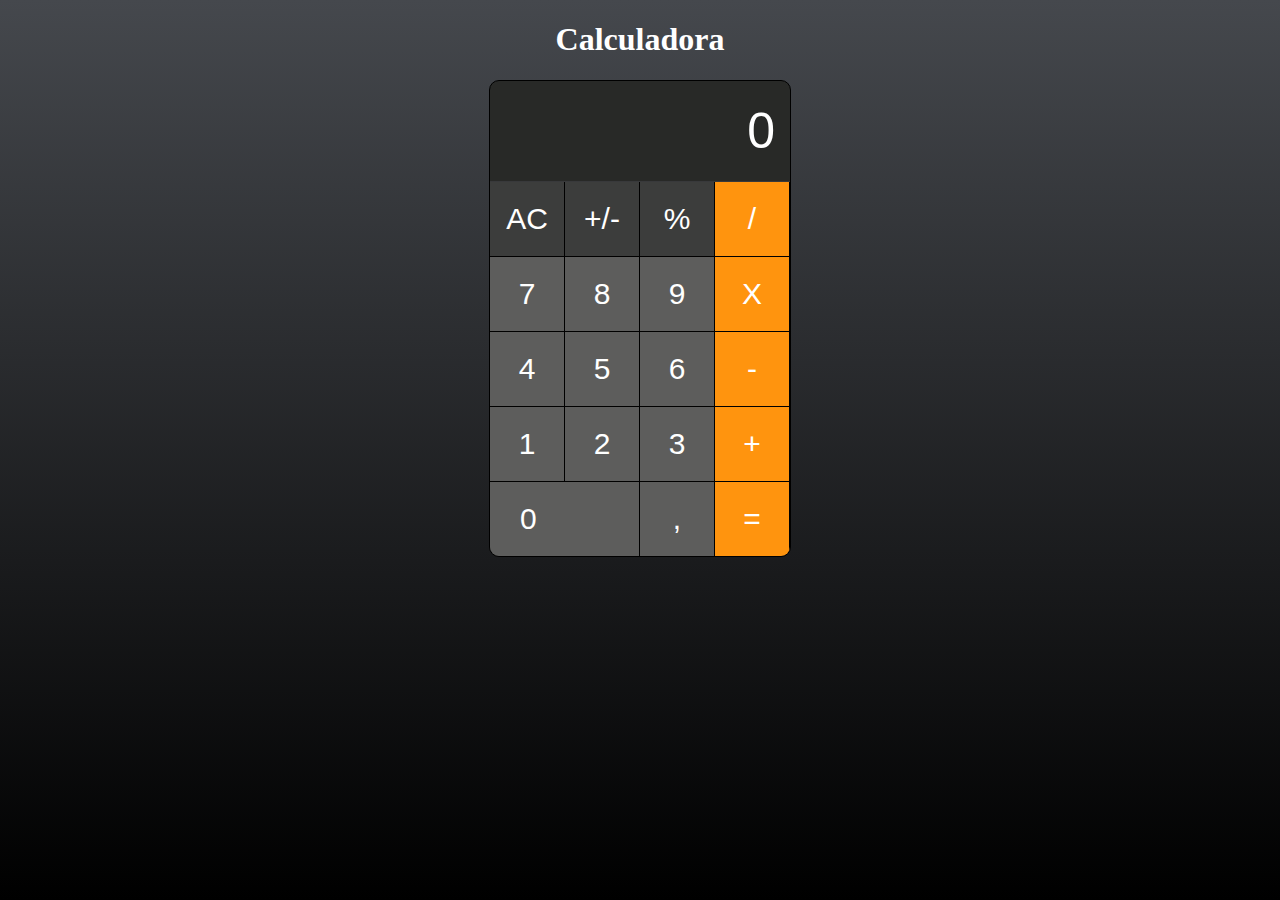
<file: JavasScriptES6JsConProyectosReales/calculadoraApple/index.html>
<!DOCTYPE html>
<html lang="es">
<head>
    <meta charset="UTF-8">
    <meta name="viewport" content="width=device-width, initial-scale=1.0">
    <title>Calculadora Apple - Yoni Edilzar</title>
    <link rel="stylesheet" href="style.css">
    <script src="scripts.js"></script>
    
</head>
<body>
        <h1>Calculadora</h1>
        <!-- caja de la calculadora -->
        <div class="calculator">
            <input class="calculator__screen" type="text" value="0" placeholder="" disabled>
            <div class="calculator__keypad">
                <button onclick="getContentClick(event)" class="btn btn-dark" >AC</button>
                <button onclick="getContentClick(event)" class="btn btn-dark" >+/-</button>
                <button onclick="getContentClick(event)" class="btn btn-dark" >%</button>
                <button onclick="getContentClick(event)" class="btn btn-orange" >/</button>  
                
                <button onclick="getContentClick(event)" class="btn" >7</button>
                <button onclick="getContentClick(event)" class="btn" >8</button>
                <button onclick="getContentClick(event)" class="btn" >9</button>
                <button onclick="getContentClick(event)" class="btn btn-orange" >X</button>

                <button onclick="getContentClick(event)" class="btn" >4</button>
                <button onclick="getContentClick(event)" class="btn" >5</button>
                <button onclick="getContentClick(event)" class="btn" >6</button>
                <button onclick="getContentClick(event)" class="btn btn-orange" >-</button>

                <button onclick="getContentClick(event)" class="btn" >1</button>
                <button onclick="getContentClick(event)" class="btn" >2</button>
                <button onclick="getContentClick(event)" class="btn" >3</button>
                <button onclick="getContentClick(event)" class="btn btn-orange" >+</button>
                
                <button onclick="getContentClick(event)" class="btn btn-double" >0</button>
                <button onclick="getContentClick(event)" class="btn" >,</button>
                <button onclick="getContentClick(event)" class="btn btn-orange" >=</button>
            </div>
        </div>
</body>
</html>
</file>
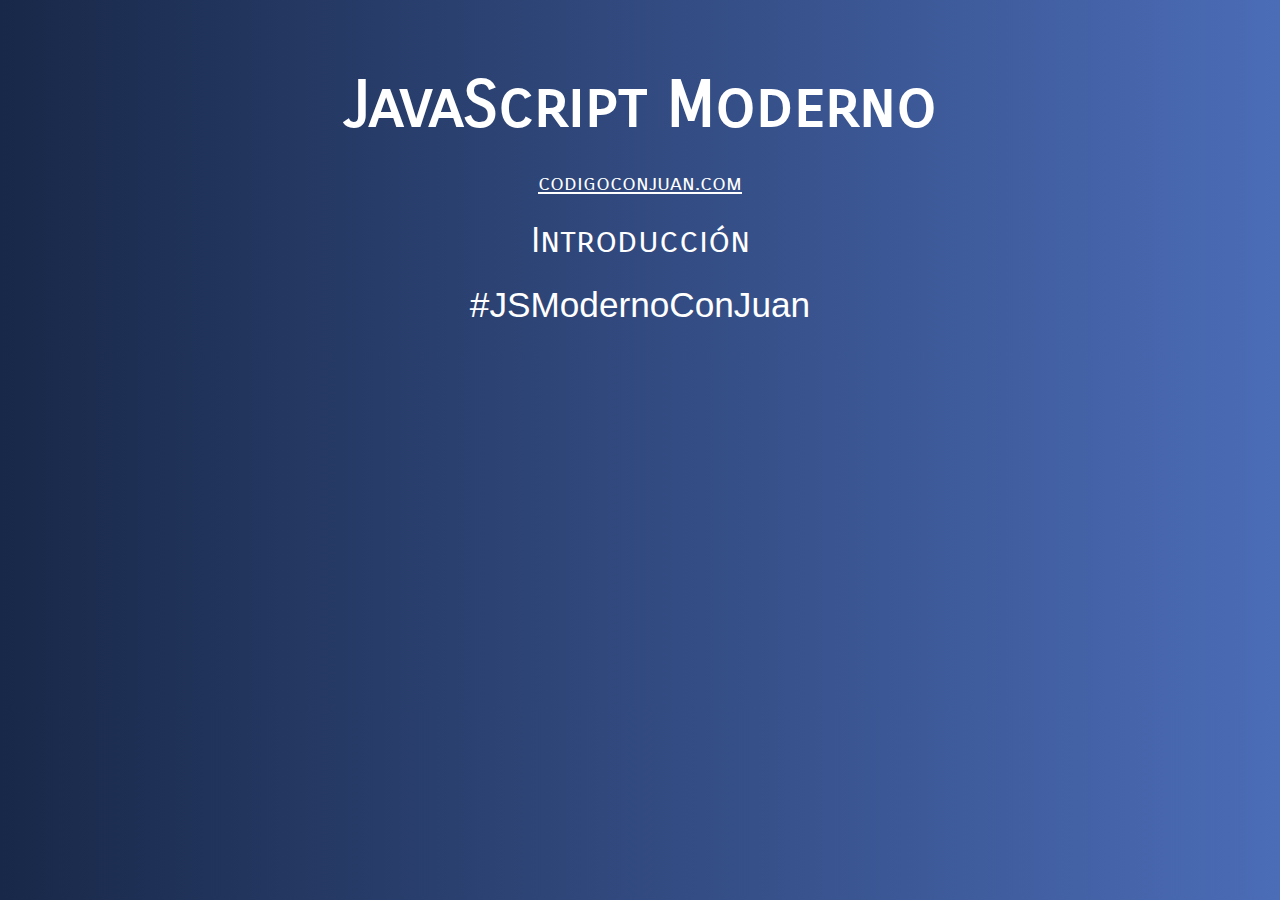
<file: JavaScriptModernoJuanDeLaTorre/Curso JS Moderno - Fin/01-Introduccion/index.html>
<!DOCTYPE html>
<html lang="en">
<head>
    <meta charset="UTF-8">
    <meta name="viewport" content="width=device-width, initial-scale=1.0">
    <title>Document</title>
    <link href="https://fonts.googleapis.com/css2?family=Carrois+Gothic+SC&display=swap" rel="stylesheet"> 
    <link rel="stylesheet" href="../assets/css/style.css">
</head>
<body>
    <div class="contenido">
        <h1>JavaScript Moderno</h1>
        <a href="http://www.codigoconjuan.com" target="_blank">codigoconjuan.com</a>
        <p>Introducción</p>
        <p class="hashtag">#JSModernoConJuan</p>
    </div>

    <!-- 02 - JavaScript en el HTML
        JavaScript puede ser agregado en cualquier lugar (mostrar head, body o antes del cierre del body)

        Muchas personas que vienen de lenguajes como Java o C preguntan que como se compila Javascript, todos los navegadores ya tienen un engine que comprende JavaScript, por lo tanto solo basta con colocar las etiquetas <script>
    0-->

    <!-- <script>
        alert("Hola Mundo")
    </script> -->




    <!-- 03 - JavaScript Externo 
        Usualmente tu código JavaScript se recomienda colocarlo en un archivo externo 
        veamosc como hacerlo
    -->
    <script src="js/app.js"></script>

</body>
</html>
</file>
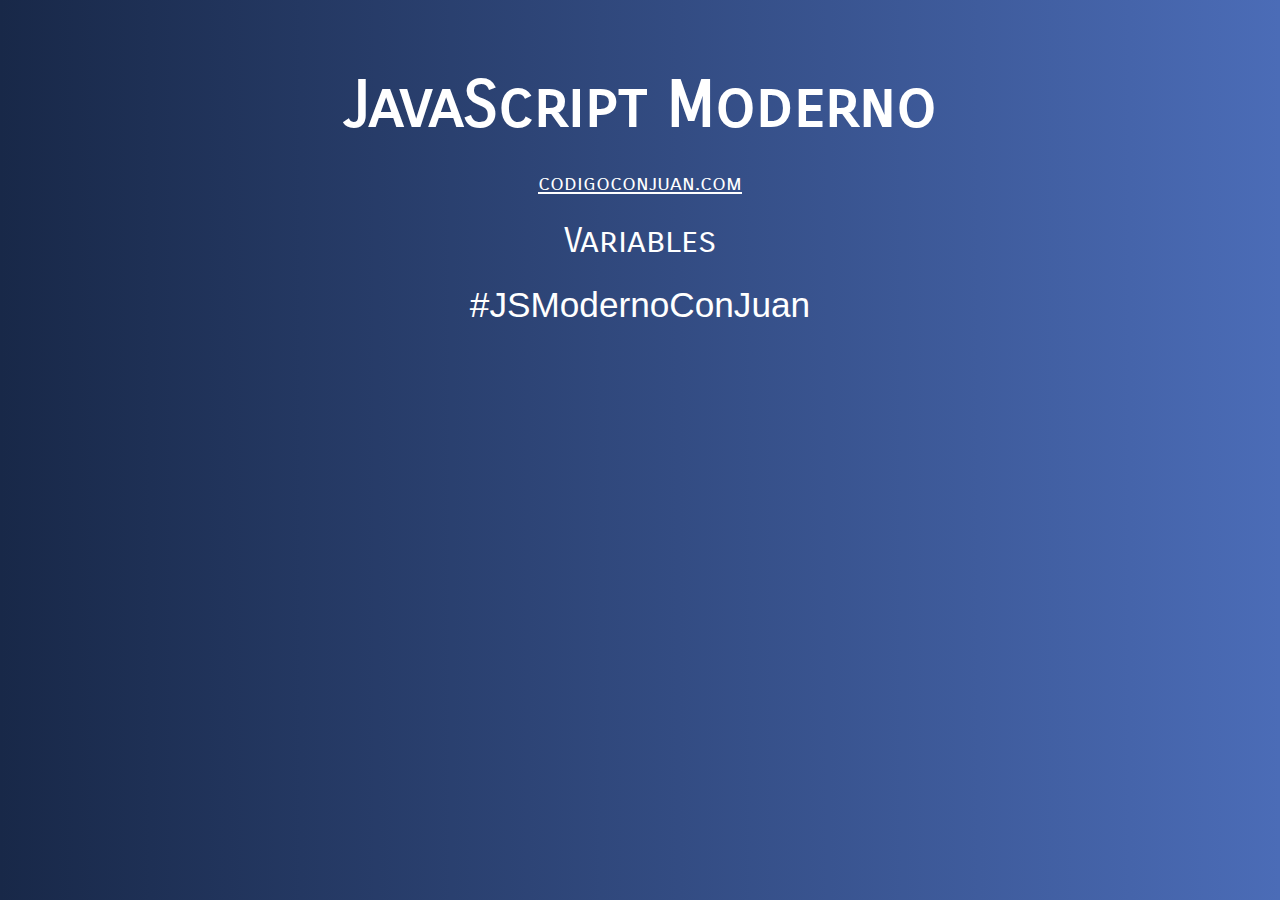
<file: JavaScriptModernoJuanDeLaTorre/Curso JS Moderno - Fin/02-Variables/index.html>
<!DOCTYPE html>
<html lang="en">
<head>
    <meta charset="UTF-8">
    <meta name="viewport" content="width=device-width, initial-scale=1.0">
    <title>Document</title>
    <link href="https://fonts.googleapis.com/css2?family=Carrois+Gothic+SC&display=swap" rel="stylesheet"> 
    <link rel="stylesheet" href="../assets/css/style.css">
</head>
<body>

    <div class="contenido">
        <h1>JavaScript Moderno</h1>
        <a href="http://www.codigoconjuan.com" target="_blank">codigoconjuan.com</a>
        <p>Variables</p>
        <p class="hashtag">#JSModernoConJuan</p>
    </div>

    <!-- <script src="js/01-app.js"></script> -->
    <!-- <script src="js/02-app.js"></script> -->
    <script src="js/03-app.js"></script>
    
</body>
</html>
</file>
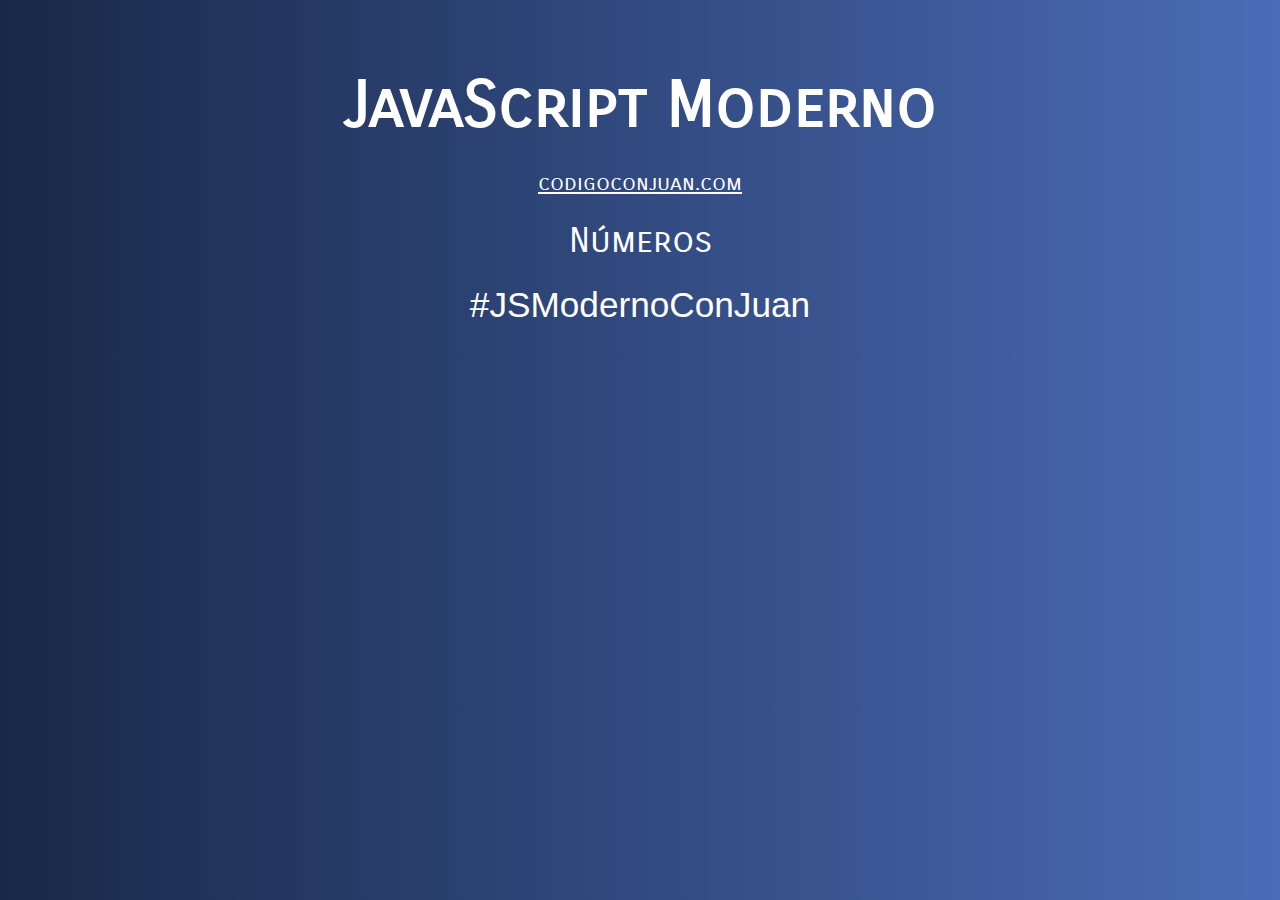
<file: JavaScriptModernoJuanDeLaTorre/Curso JS Moderno - Fin/04-Numeros/index.html>
<!DOCTYPE html>
<html lang="en">
<head>
    <meta charset="UTF-8">
    <meta name="viewport" content="width=device-width, initial-scale=1.0">
    <title>Document</title>
    <link href="https://fonts.googleapis.com/css2?family=Carrois+Gothic+SC&display=swap" rel="stylesheet"> 
    <link rel="stylesheet" href="../assets/css/style.css">
</head>
<body>

    <div class="contenido">
        <h1>JavaScript Moderno</h1>
        <a href="http://www.codigoconjuan.com" target="_blank">codigoconjuan.com</a>
        <p>Números</p>
        <p class="hashtag">#JSModernoConJuan</p>
    </div>

    <script src="js/01-app.js"></script> 
    <script src="js/02-app.js"></script>
    <script src="js/03-app.js"></script>
    <script src="js/04-app.js"></script>
    <script src="js/05-app.js"></script> 
    <script src="js/06-app.js"></script>
    
</body>
</html>
</file>
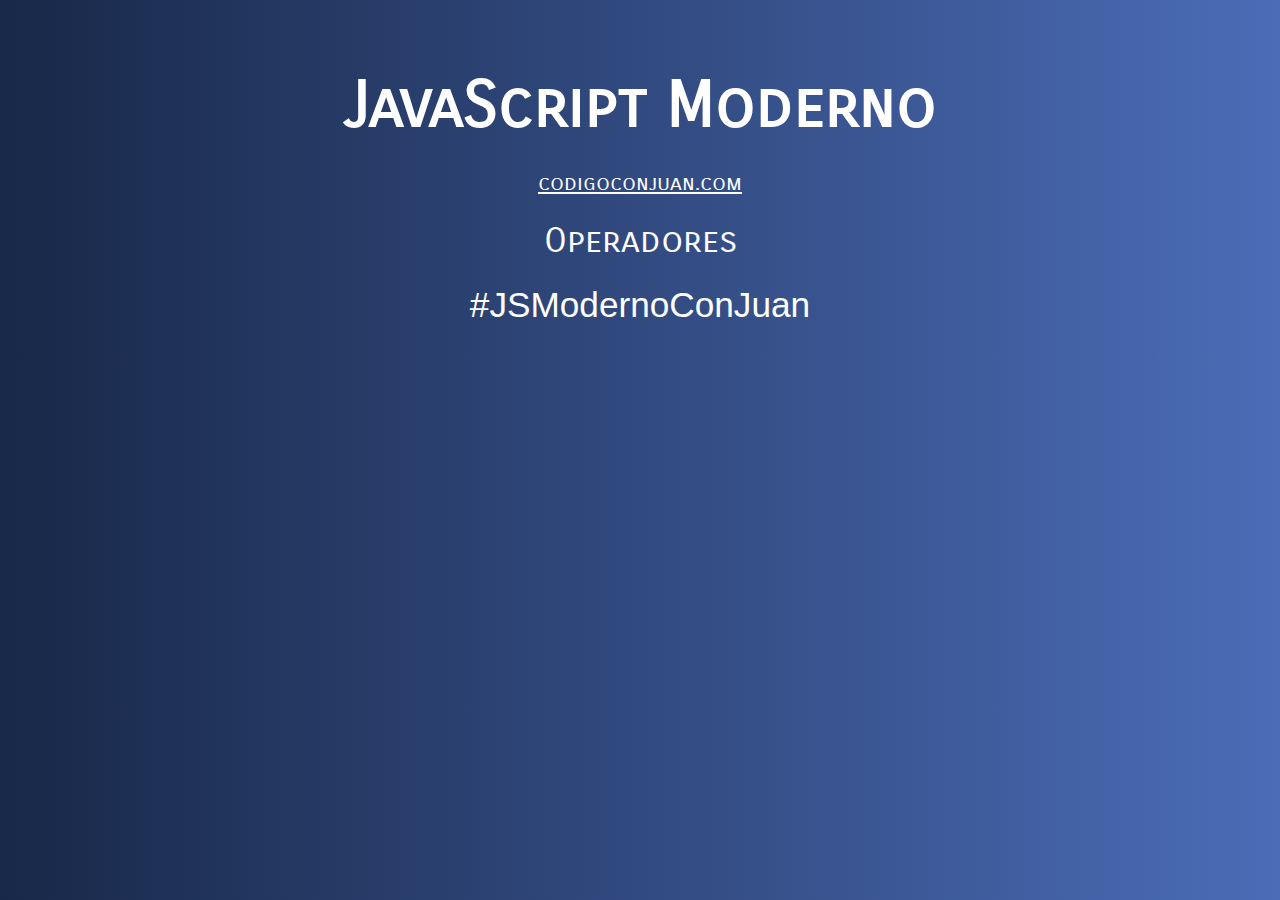
<file: JavaScriptModernoJuanDeLaTorre/Curso JS Moderno - Fin/05-Operadores/index.html>
<!DOCTYPE html>
<html lang="en">
<head>
    <meta charset="UTF-8">
    <meta name="viewport" content="width=device-width, initial-scale=1.0">
    <title>Document</title>
    <link href="https://fonts.googleapis.com/css2?family=Carrois+Gothic+SC&display=swap" rel="stylesheet"> 
    <link rel="stylesheet" href="../assets/css/style.css">
</head>
<body>

    <div class="contenido">
        <h1>JavaScript Moderno</h1>
        <a href="http://www.codigoconjuan.com" target="_blank">codigoconjuan.com</a>
        <p>Operadores</p>
        <p class="hashtag">#JSModernoConJuan</p>
    </div>

    <!-- <script src="js/01-app.js"></script>  -->
    <!-- <script src="js/02-app.js"></script> -->
    <script src="js/03-app.js"></script>
    
</body>
</html>
</file>
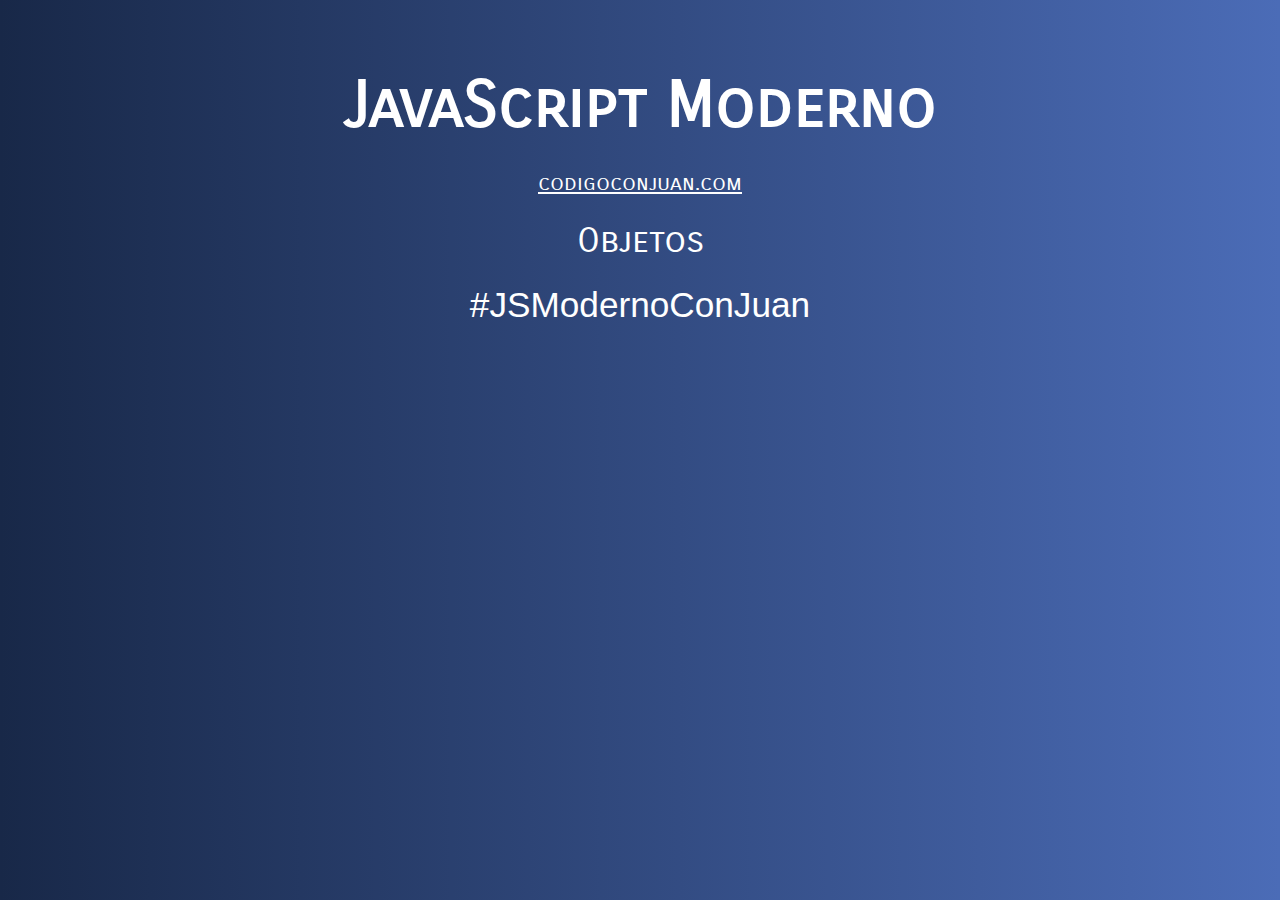
<file: JavaScriptModernoJuanDeLaTorre/Curso JS Moderno - Fin/07-Objetos/index.html>
<!DOCTYPE html>
<html lang="en">
<head>
    <meta charset="UTF-8">
    <meta name="viewport" content="width=device-width, initial-scale=1.0">
    <title>Document</title>
    <link href="https://fonts.googleapis.com/css2?family=Carrois+Gothic+SC&display=swap" rel="stylesheet"> 
    <link rel="stylesheet" href="../assets/css/style.css">
</head>
<body>

    <div class="contenido">
        <h1>JavaScript Moderno</h1>
        <a href="http://www.codigoconjuan.com" target="_blank">codigoconjuan.com</a>
        <p>Objetos</p>
        <p class="hashtag">#JSModernoConJuan</p>
    </div>

    <!-- <script src="js/01-app.js"></script>  -->
    <!-- <script src="js/02-app.js"></script> -->
    <!-- <script src="js/03-app.js"></script> -->
    <!-- <script src="js/04-app.js"></script> -->
    <!-- <script src="js/05-app.js"></script>  -->
    <!-- <script src="js/06-app.js"></script> -->
    <!-- <script src="js/07-app.js"></script> -->
    <!-- <script src="js/08-app.js"></script> -->
    <!-- <script src="js/09-app.js"></script> -->
    <!-- <script src="js/10-app.js"></script> -->
    <!-- <script src="js/11-app.js"></script> -->
    <!-- <script src="js/12-app.js"></script> -->
    <script src="js/13-app.js"></script>
    
</body>
</html>
</file>
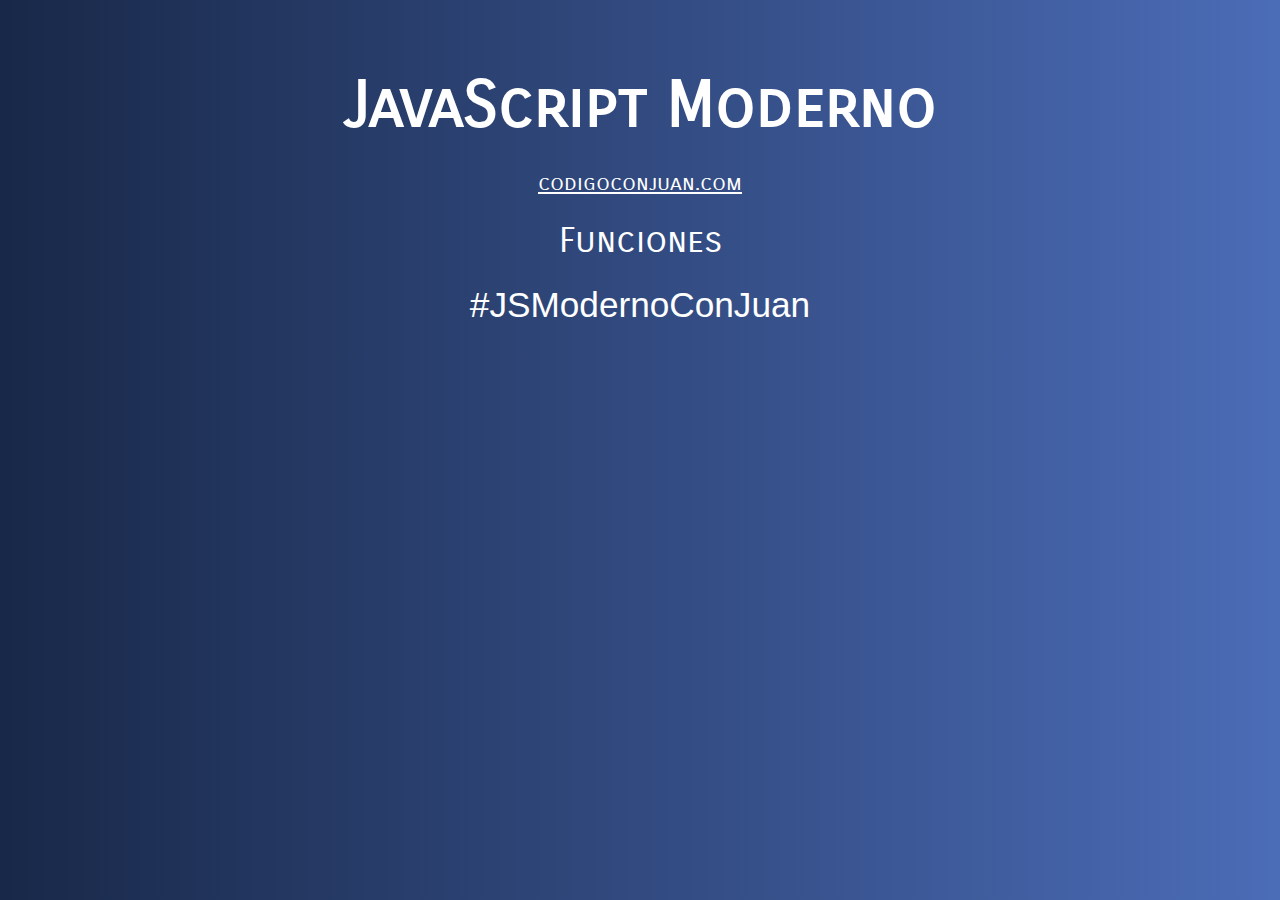
<file: JavaScriptModernoJuanDeLaTorre/Curso JS Moderno - Fin/09-Funciones/index.html>
<!DOCTYPE html>
<html lang="en">
<head>
    <meta charset="UTF-8">
    <meta name="viewport" content="width=device-width, initial-scale=1.0">
    <title>Document</title>
    <link href="https://fonts.googleapis.com/css2?family=Carrois+Gothic+SC&display=swap" rel="stylesheet"> 
    <link rel="stylesheet" href="../assets/css/style.css">
</head>
<body>

    <div class="contenido">
        <h1>JavaScript Moderno</h1>
        <a href="http://www.codigoconjuan.com" target="_blank">codigoconjuan.com</a>
        <p>Funciones</p>
        <p class="hashtag">#JSModernoConJuan</p>
    </div>

    <!-- <script src="js/01-app.js"></script>  -->
    <!-- <script src="js/02-app.js"></script> -->
    <!-- <script src="js/03-app.js"></script> -->
    <!-- <script src="js/04-app.js"></script> -->
    <!-- <script src="js/05-app.js"></script>  -->
    <!-- <script src="js/06-app.js"></script> -->
    <!-- <script src="js/07-app.js"></script> -->
    <!-- <script src="js/08-app.js"></script> -->
    <!-- <script src="js/09-app.js"></script> -->
    <!-- <script src="js/10-app.js"></script> -->
    <!-- <script src="js/11-app.js"></script> -->
    <!-- <script src="js/12-app.js"></script> -->
    <script src="js/13-app.js"></script>
    
</body>
</html>
</file>
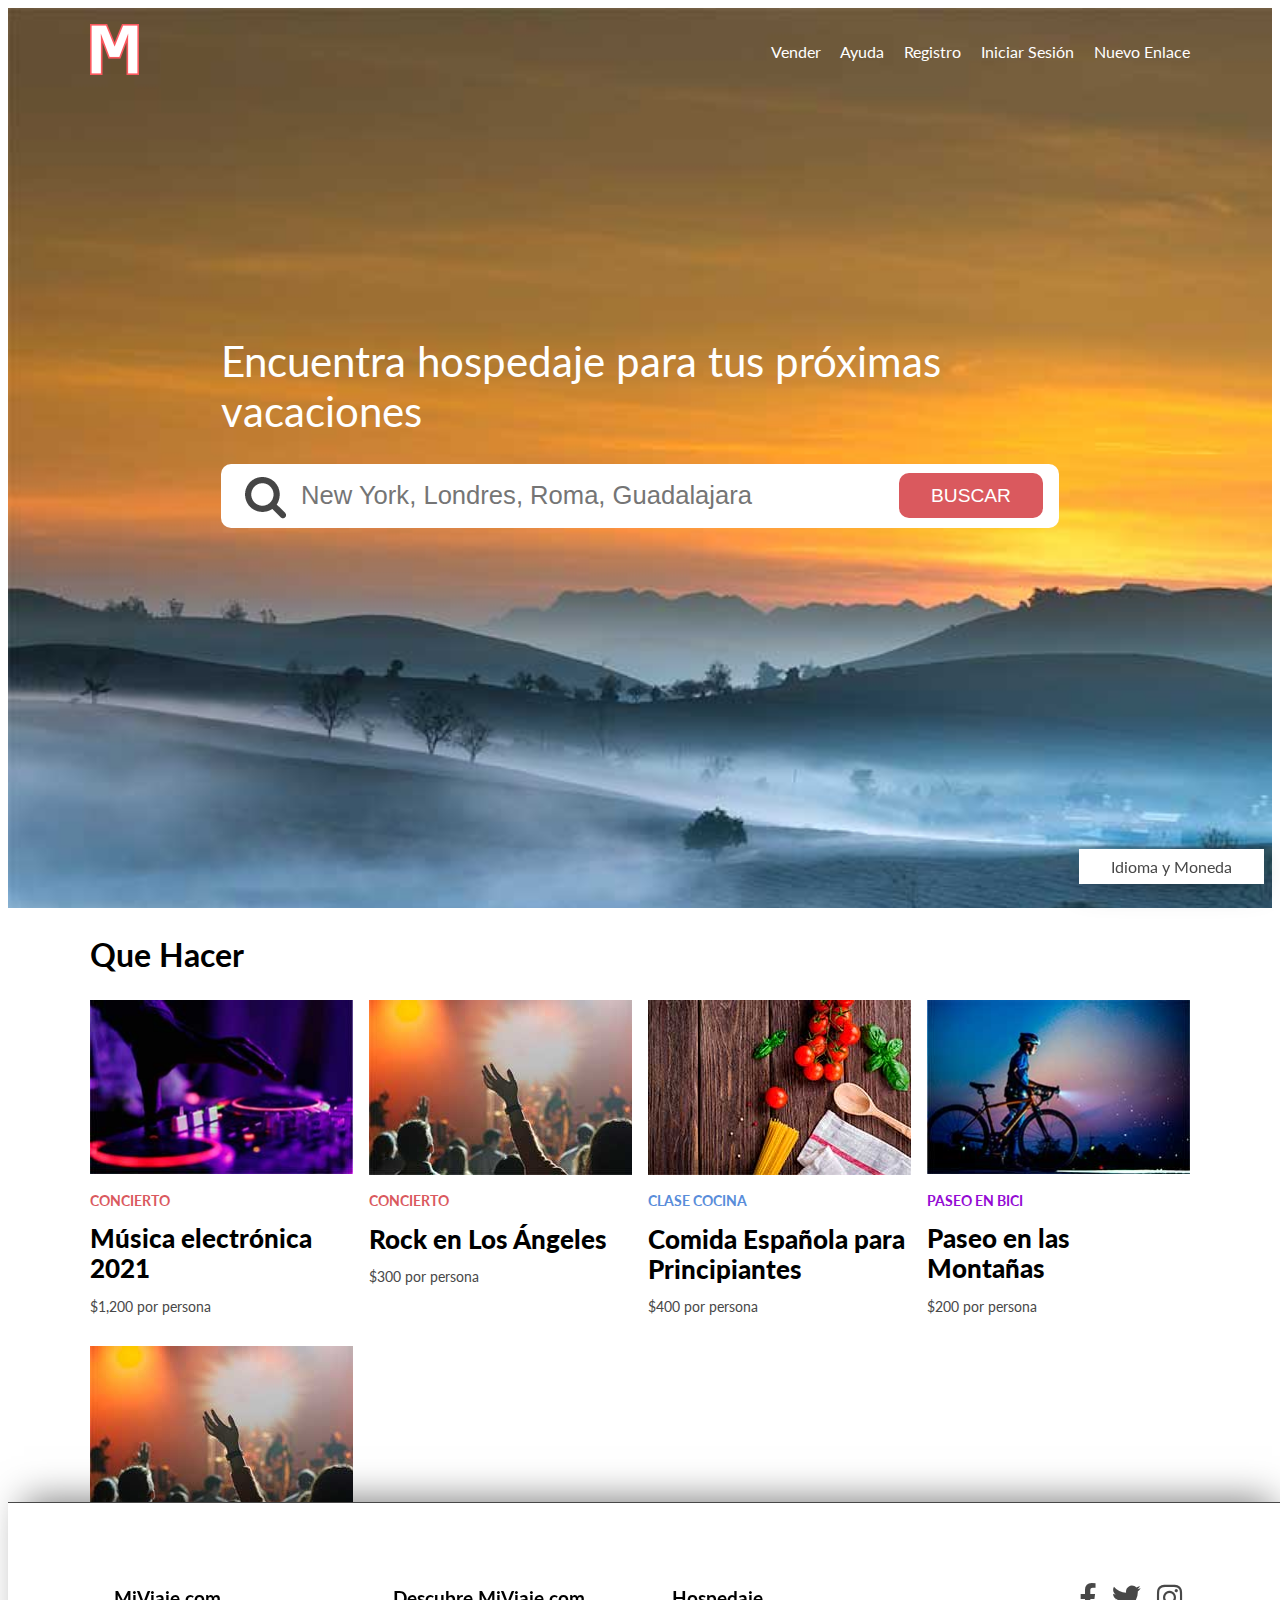
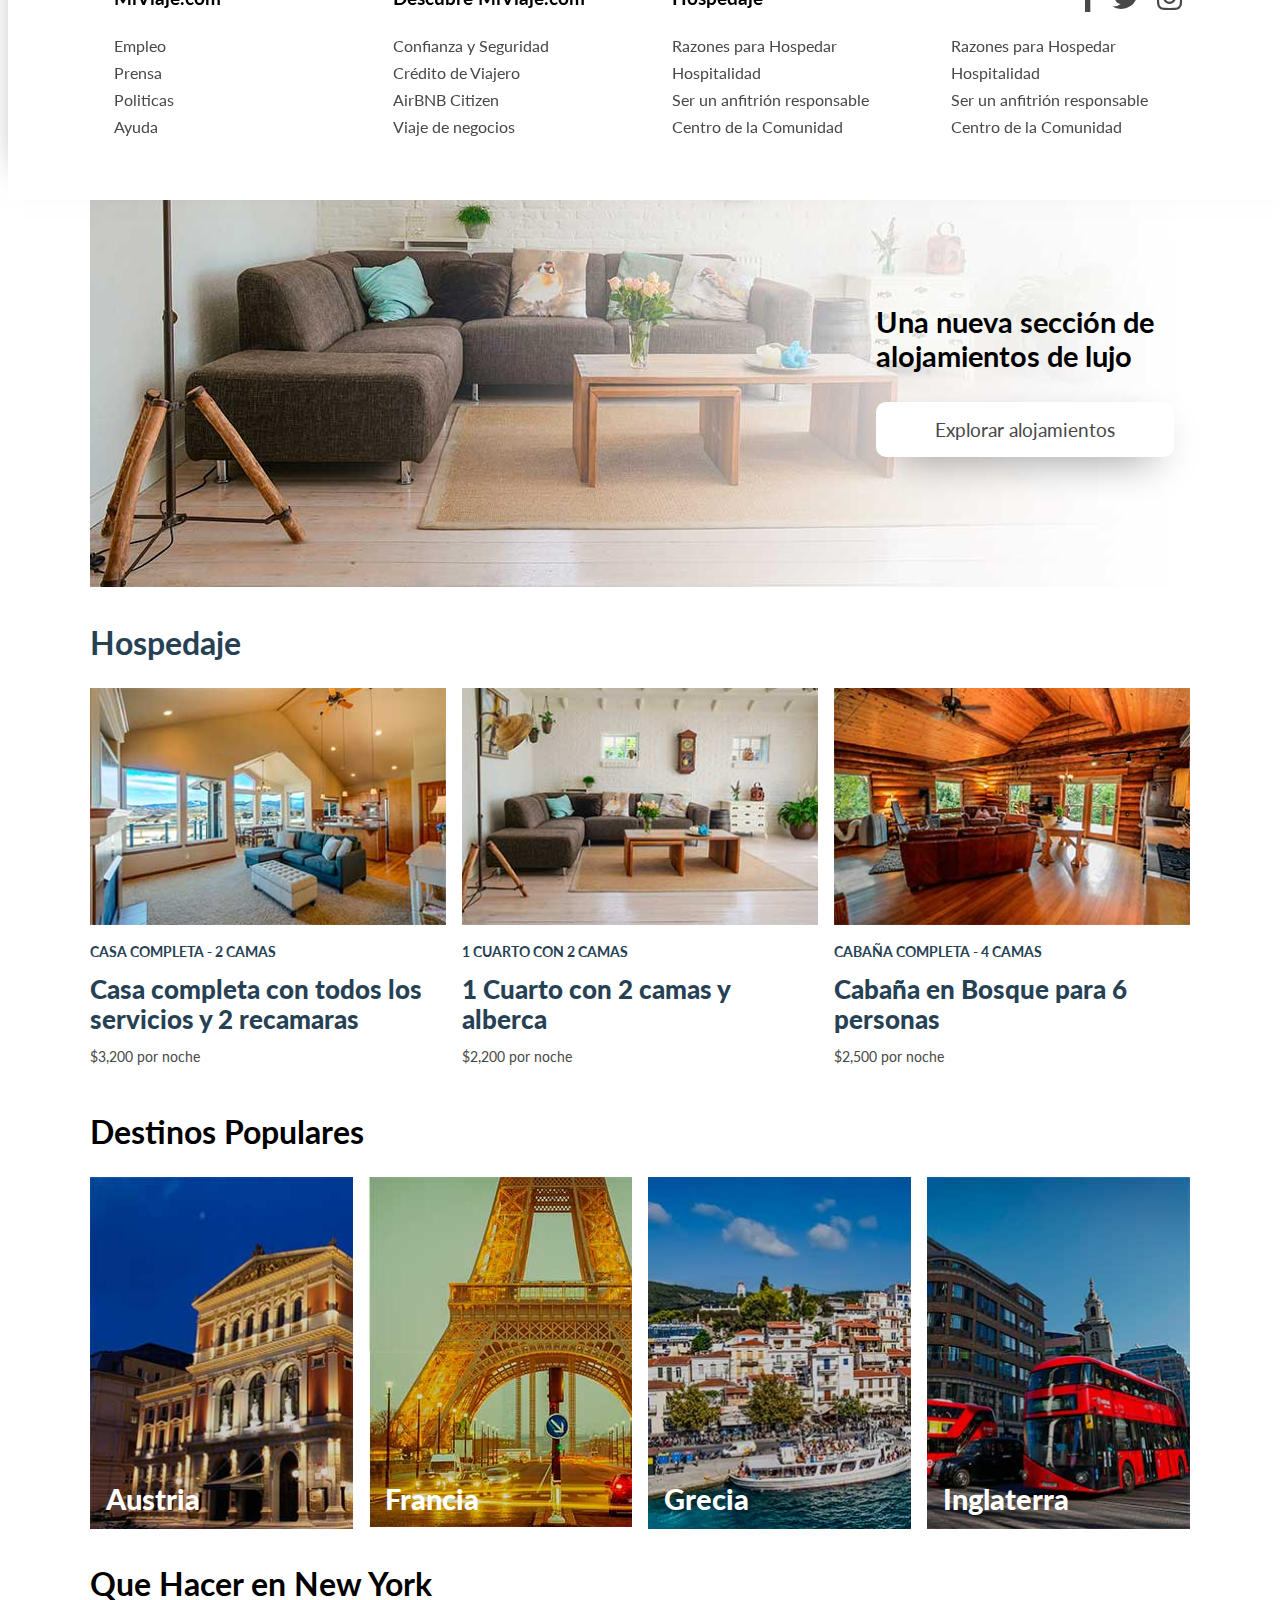
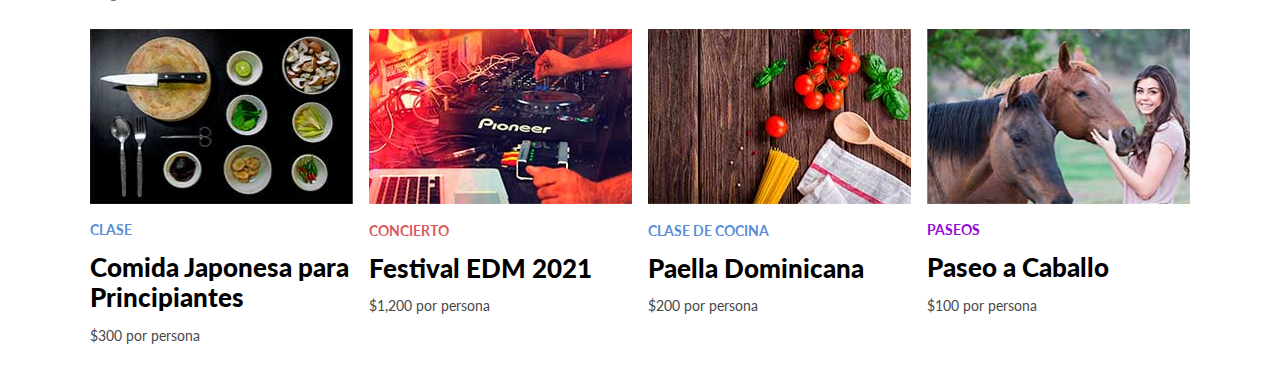
<file: JavaScriptModernoJuanDeLaTorre/Curso JS Moderno - Fin/13-DOM/index.html>
<!DOCTYPE html>
<html lang="en">
<head>
    <meta charset="UTF-8">
    <meta name="viewport" content="width=device-width, initial-scale=1.0">
    <meta http-equiv="X-UA-Compatible" content="ie=edge">
    <title>MiViaje.com</title>
    <link rel="stylesheet" href="https://necolas.github.io/normalize.css/8.0.0/normalize.css">
    <link href="https://fonts.googleapis.com/css?family=Lato:400,700,900" rel="stylesheet">
    <link rel="stylesheet" href="css/fontawesome-all.min.css">
    <link rel="stylesheet" href="css/styles.css">
</head>
<body>

    <div class="hero">
        <header class="header contenedor">
            <div class="logo">
                <img src="img/logo.png">
            </div>
            <nav class="navegacion">
                <a href="#">Vender</a>
                <a href="#">Ayuda</a>
                <a href="#">Registro</a>
                <a href="#">Iniciar Sesión</a>
            </nav>
        </header>

        <div class="contenido-hero contenedor">
            <h1 id="formulario">Encuentra <span> hospedaje  </span>para tus próximas vacaciones</h1>

            <form action="/buscador" method="POST" class="formulario formulario-buscar" id="formulario" >
                <input type="text" name="busqueda" class="busqueda" placeholder="New York, Londres, Roma, Guadalajara">
                <input type="submit" value="Buscar" id="btn-submit">
            </form>
        </div>
    </div> <!--.hero-->

    <main class="contenido contenedor">
        <section class="hacer">
            <h2>Que Hacer</h2>
            <div class="contenedor-cards">
                    <div class="card">
                        <img src="img/hacer1.jpg">
                        <div class="info">
                            <p class="categoria concierto">concierto</p>
                            <p class="titulo">Música electrónica 2021</p>
                            <p class="precio">$1,200 por persona</p>
                        </div>
                    </div> <!--.card-->
                    <div class="card">
                        <img src="img/hacer2.jpg">
                        <div class="info">
                            <p class="categoria concierto">concierto</p>
                            <p class="titulo">Rock en Los Ángeles</p>
                            <p class="precio">$300 por persona</p>
                        </div>
                    </div> <!--.card-->
                    <div class="card">
                        <img src="img/hacer3.jpg">
                        <div class="info">
                            <p class="categoria clase">Clase Cocina</p>
                            <p class="titulo">Comida Española para Principiantes</p>
                            <p class="precio">$400 por persona</p>
                        </div>
                    </div> <!--.card-->
                    <div class="card">
                        <img src="img/hacer4.jpg">
                        <div class="info">
                            <p class="categoria paseo">Paseo en Bici</p>
                            <p class="titulo">Paseo en las Montañas</p>
                            <p class="precio">$200 por persona</p>
                        </div>
                    </div> <!--.card-->
            </div> <!--.columnas4 cuadros-->
        </section>


        <section class="hacer">
            <h2 class="mi-viaje-plus">Presentamos Miviaje.com Plus</h2>
            <div class="contenedor-cards premium">
                <div class="info">
                    <h3>Una nueva sección de alojamientos de lujo</h3>
                    <a href="#" class="boton btn-mi-viaje">Explorar alojamientos </a>
                </div>
            </div> <!--.columnas4 cuadros-->
        </section>

        <section class="hospedaje">
            <h2>Hospedaje</h2>
            <div class="contenedor-cards">
                    <div class="card">
                        <img src="img/hospedaje1.jpg">
                        <div class="info">
                            <p class="categoria hospedaje">Casa completa - 2 camas</p>
                            <p class="titulo">Casa completa con todos los servicios y 2 recamaras</p>
                            <p class="precio">$3,200 por noche</p>
                        </div>
                    </div> <!--.card-->
                    <div class="card">
                        <img src="img/hospedaje2.jpg">
                        <div class="info">
                            <p class="categoria hospedaje">1 Cuarto con 2 camas</p>
                            <p class="titulo">1 Cuarto con 2 camas y alberca </p>
                            <p class="precio">$2,200 por noche</p>
                        </div>
                    </div> <!--.card-->
                    <div class="card">
                        <img src="img/hospedaje3.jpg">
                        <div class="info">
                            <p class="categoria hospedaje">Cabaña completa - 4 Camas</p>
                            <p class="titulo">Cabaña en Bosque para 6 personas</p>
                            <p class="precio">$2,500 por noche</p>
                        </div>
                    </div> <!--.card-->
            </div> <!--.columnas4 cuadros-->
        </section>

        <section class="destinos">
            <h2>Destinos Populares</h2>
            <div class="contenedor-cards">
                    <div class="card">
                        <img src="img/populares1.jpg">
                        <div class="info">
                            <p class="titulo">Austria</p>
                        </div>
                    </div> <!--.card-->
                    <div class="card">
                        <img src="img/populares2.jpg">
                        <div class="info">
                            <p class="titulo">Francia</p>
                        </div>
                    </div> <!--.card-->
                    <div class="card">
                        <img src="img/populares3.jpg">
                        <div class="info">
                            <p class="titulo">Grecia</p>
                        </div>
                    </div> <!--.card-->
                    <div class="card">
                        <img src="img/populares4.jpg">
                        <div class="info">
                            <p class="titulo">Inglaterra</p>
                        </div>
                    </div> <!--.card-->
            </div> <!--.columnas4 cuadros-->
        </section>

        <section class="hacer">
                <h2>Que Hacer en New York</h2>
                <div class="contenedor-cards">
                        <div class="card">
                            <img src="img/newyork1.jpg">
                            <div class="info">
                                <p class="categoria clase">Clase</p>
                                <p class="titulo">Comida Japonesa para Principiantes</p>
                                <p class="precio">$300 por persona</p>
                            </div>
                        </div> <!--.card-->
                        <div class="card">
                            <img src="img/newyork2.jpg">
                            <div class="info">
                                <p class="categoria concierto">concierto</p>
                                <p class="titulo">Festival EDM 2021</p>
                                <p class="precio">$1,200 por persona</p>
                            </div>
                        </div> <!--.card-->
                        <div class="card">
                            <img src="img/newyork3.jpg">
                            <div class="info">
                                <p class="categoria clase">Clase de Cocina</p>
                                <p class="titulo">Paella Dominicana</p>
                                <p class="precio">$200 por persona</p>
                            </div>
                        </div> <!--.card-->
                        <div class="card">
                            <img src="img/newyork4.jpg">
                            <div class="info">
                                <p class="categoria paseo">Paseos</p>
                                <p class="titulo">Paseo a Caballo</p>
                                <p class="precio">$100 por persona</p>
                            </div>
                        </div> <!--.card-->
                </div> <!--.columnas4 cuadros-->
            </section>

    </main>
    
   

    <footer id="footer" class="footer">
        <div class="contenedor">
                <div class="nav-footer">
                    <h3 class="titulo-footer">MiViaje.com</h3>
                    <nav class="menu">
                        <a href="#">Empleo</a>
                        <a href="#">Prensa</a>
                        <a href="#">Politicas</a>
                        <a href="#">Ayuda</a>
                    </nav>
                </div>

                <div class="nav-footer">
                    <h3 class="titulo-footer">Descubre MiViaje.com</h3>
                    <nav class="menu">
                        <a href="#">Confianza y Seguridad</a>
                        <a href="#">Crédito de Viajero</a>
                        <a href="#">AirBNB Citizen</a>
                        <a href="#">Viaje de negocios</a>
                    </nav>
                </div>

                <div class="nav-footer">
                    <h3 class="titulo-footer">Hospedaje</h3>
                    <nav class="menu">
                        <a href="#">Razones para Hospedar</a>
                        <a href="#">Hospitalidad</a>
                        <a href="#">Ser un anfitrión responsable</a>
                        <a href="#">Centro de la Comunidad</a>
                    </nav>
                </div>

                <div class="nav-footer">
                    <nav class="sociales">
                        <ul>
                            <li><a href="http://facebook.com" target="_blank"><span>Facebook</span></a></li>
                            <li><a href="http://twitter.com" target="_blank"><span>Twitter</span></a></li>
                            <li><a href="http://instagram.com" target="_blank"><span>Instagram</span></a></li>
                        </ul>
                    </nav>
                    <nav class="menu">
                        <a href="#">Razones para Hospedar</a>
                        <a href="#">Hospitalidad</a>
                        <a href="#">Ser un anfitrión responsable</a>
                        <a href="#">Centro de la Comunidad</a>
                    </nav>
                </div>
        </div>
    </footer>
    <a href="#footer" class="btn-flotante">Idioma y Moneda</a>

    <!-- <script src="js/01-scripts.js"></script> -->
    <!-- <script src="js/02-scripts.js"></script> -->
    <!-- <script src="js/03-scripts.js"></script> -->
    <!-- <script src="js/04-scripts.js"></script> -->
    <!-- <script src="js/05-scripts.js"></script> -->
    <!-- <script src="js/06-scripts.js"></script> -->
    <!-- <script src="js/07-scripts.js"></script> -->
    <!-- <script src="js/08-scripts.js"></script> -->
    <!-- <script src="js/09-scripts.js"></script> -->
    <script src="js/10-scripts.js"></script>
    <script src="js/11-scripts.js"></script>
</body>
</html>
</file>
<file: JavasScriptES6JsConProyectosReales/calculadoraApple/style.css>
html{
    background: linear-gradient(to bottom,#45484D 0%,#000000 100%);
    background-repeat: no-repeat;
    height: 100%;
}

h1{
    text-align: center;
    color: #fff;
}

.calculator{
    width: 300px;
    height: 475px;
    background-color: #282927;
    margin: 0 auto;
    border-radius: 10px;
    overflow: hidden;
    border: 1px solid #000;
    text-align: center;
}
.calculator__screen{
   width: 90%;
   height: 100px; 
   font-size: 50px;
   padding: 0;
   border: 0;
   border-radius: 6px;
   color:#fff;
   text-align: right;
   background: transparent;
   font-weight: 100px;
}
.calculator__keypad{
    border-top: 1px solid #38393b;
}

.btn{
    background-color: #5d5d5c;
    width: 75px;
    height: 75px;
    float: left;
    font-size: 30px;
    color: #fff;
    border: 0;
    font-weight: 300;
    border-right: 1px solid #000;
    border-bottom: 1px solid #000;
}

.btn-double{
    width: 150px;
    text-align: left;
    padding-left: 30px;
}

.btn-dark{
    background-color: #3c3d3c;
}

.btn-orange{
    background-color: #ff940e;
}

.btn:nth-child(4n),
.btn:last-child(){
    border-right: 0;
}

.btn:focus{
    outline: none;
}

.btn:active{
    opacity: 0.5;
    
}
</file>
<file: JavaScriptModernoJuanDeLaTorre/Curso JS Moderno - Fin/assets/css/style.css>
body {
    background: #4b6cb7;  /* fallback for old browsers */
    background: -webkit-linear-gradient(to right, #182848, #4b6cb7);  /* Chrome 10-25, Safari 5.1-6 */
    background: linear-gradient(to right, #182848, #4b6cb7); /* W3C, IE 10+/ Edge, Firefox 16+, Chrome 26+, Opera 12+, Safari 7+ */
}

h1, p, a {
    font-family: 'Carrois Gothic SC', sans-serif;
    display: block;
    text-align: center;
    line-height:.8;
    color: white;
}
.contenido {
    max-width: 1200px;
    margin: 5rem auto 0 auto;
    color: white;
    font-size: 3rem;
    font-family: 'Carrois Gothic SC', sans-serif;
}
h1 {
    font-size: 4rem;
}
a {
    font-size: 1.4rem;
}
p {
    font-size: 2.2rem;
}

.hashtag {
    font-family: Arial, Helvetica, sans-serif;
}
</file>
<file: JavaScriptModernoJuanDeLaTorre/Curso JS Moderno - Fin/13-DOM/css/styles.css>
:root {
    --fuente-principal:  'Lato', sans-serif; 
    --primario: #da595e;
    --obscuro: #484848;
    --claro: #ffffff;
}

html {
    box-sizing: border-box;
}
body {
    font-family: var(--fuente-principal);
}

h1 {
    font-weight: 400;
    font-size: 2rem;
}
@media (min-width:768px) {
    h1 {
        font-size: 2.6rem;
    }
}


h2 {
    font-size: 2rem;
}
h3 {
    font-size: 1.8rem;
}
img {
    max-width: 100%;
}

/** Colores **/
.hospedaje {
    color: #274154;
}

.concierto {
    color: #da595e;
}
.clase {
    color: #598dda;
}
.paseo {
    color: #940ad4;
}

/* Interfaz **/

.btn-flotante {
    position: fixed;
    bottom: 1rem;
    right: 1rem;
    padding: .5rem 2rem;
    background-color: var(--claro);
    -webkit-box-shadow: 0px 6px 32px -10px rgba(0,0,0,0.75);
    -moz-box-shadow: 0px 6px 32px -10px rgba(0,0,0,0.75);
    box-shadow: 0px 6px 32px -10px rgba(0,0,0,0.75);
    color: var(--obscuro);
    text-decoration: none;
}
.btn-flotante.activo {
    background-color: var(--primario);
    color: var(--claro);
}

/** Header */
.hero {
    height: 100vh;
    background-image: url(../img/arriba.jpg);
    display: grid;
    grid-template-rows: 1fr 2fr;
    background-position: 0 0;
    background-size: 150% 150%;
    transition: background-position .3s ease;
}
.header {
    align-self: start;
    width: 100%;
    padding-top: 1rem;
    display: flex;
    justify-content: space-between;
    align-items: center;
}
.navegacion a{
    color: var(--claro);
    text-decoration: none;
    margin-right: 1rem;
}
.navegacion a:last-of-type {
    margin-right: 0;
}

.contenedor {
    max-width: 1100px;
    margin: 0 auto;
}

.contenido-hero {
    display: grid;
    grid-template-columns: 5% auto 5%;
    grid-template-rows: max-content auto;
}
.contenido-hero h1{
    grid-column: 2 / 3;
    color: white;
    grid-row: 1 / 2;
}

.contenido-hero form {
    grid-column: 2 / 3;
    grid-row: 2 / 3;
    position: relative;
    display: flex;
    height: 4rem;
}
.contenido-hero form input[type="text"] {
    flex:1;
    border-radius: 10px;
    border:none;
    background-image: url(../img/lupa.png);
    background-repeat: no-repeat;
    background-position:  calc(1% + 1rem) calc(1% + .8rem);
    padding-left: 5rem;
    font-size: 1.6rem;
}
.contenido-hero form input[type="submit"] {
    position: absolute;
    right: 1rem;
    top: .6rem;
    background-color: var(--primario);
    border:none;
    padding: .7rem 2rem;
    font-size: 1.2rem;
    color: var(--claro);
    text-transform: uppercase;
    border-radius: 10px;
}
.contenido-hero form input[type="submit"]:hover {
    cursor: pointer;
}

/** Contenido Principal**/

main > section {
    margin-bottom: 2rem;
}

.contenedor-cards {
    display: grid;
    grid-gap: 1rem;
    grid-template-columns: repeat(auto-fit, minmax(250px, 1fr) );
}

.card img {
    width: 100%;
}


.info .categoria {
    text-transform: uppercase;
    font-size: .9rem;
    font-weight: 700;
}
.info .titulo {
    font-size: 1.6rem;
    font-weight: 900;
    margin: 0;
}
.info .precio {
    color: var(--obscuro);
    font-size: .9rem;
}
/** Premium **/
.premium {
    background-image: url(../img/hospedaje-pro.jpg);
    background-position: center right;
    background-repeat: no-repeat;
    height: 28rem;
    grid-template-columns: unset;
}
@media (min-width:768px) {
    .premium {
        grid-template-columns: auto 30%;
    }
}

.premium .info {
    grid-column: 1 / 2;
    display: flex;
    flex-direction: column;
    justify-content: center;
    padding: 1rem;
}
.premium .info h2 {
    margin-bottom: 2rem;
    text-align: center;
}
@media (min-width:768px) { 
    .premium .info {
        grid-column: 2 / 3;
    }    
    .premium .info h2 {
        text-align: right;
    }
}

.boton {
    background-color: var(--claro);
    display: block;
    text-align: center;
    padding: 1rem;
    border-radius: 10px;
    color: var(--obscuro);
    font-size: 1.2rem;
    text-decoration: none;
    font-weight: 400;
    -webkit-box-shadow: 0px 14px 43px -21px rgba(0,0,0,1);
    -moz-box-shadow: 0px 14px 43px -21px rgba(0,0,0,1);
    box-shadow: 0px 14px 43px -21px rgba(0,0,0,1);
    transition: all .3s ease-in-out;
}
.boton:hover {
    background-color: var(--primario);
    color: var(--claro);
}


/** Populares **/
.destinos .contenedor-cards {
    grid-template-columns: repeat(auto-fit, minmax(200px, 1fr) );
}
.destinos .card {
    position: relative;
}
.destinos .info {
    position: absolute;
    bottom: 1rem;
    left: 1rem;
    color: var(--claro);
}
.destinos .info .titulo {
    font-size: 1.8rem;
}
/** Footer */
.footer {
    background-color: var(--claro);
    border-top: 1px solid var(--obscuro);
    padding-top: 3rem;
    position: fixed;
    bottom:-100%;
    transition: all 0.25s ease-in;
    width: 100%;
    -webkit-box-shadow: 0px -18px 36px -16px rgba(0,0,0,0.52);
    -moz-box-shadow: 0px -18px 36px -16px rgba(0,0,0,0.52);
    box-shadow: 0px -18px 36px -16px rgba(0,0,0,0.52);
    padding: 3rem 0;
}
.footer.activo {
    bottom: 0;
}
.footer .contenedor {
    display: grid;
    grid-template-columns: repeat(auto-fit, minmax(200px, 1fr) );
    grid-gap: 1rem;
}
.footer .nav-footer {
    padding: 1rem;
}
.footer .nav-footer h3 {
    font-size: 1.2rem;
}
.footer .menu a{
    color: var(--obscuro);
    text-decoration: none;
    display: block;
    padding-top: .5rem;
}



/** Redes Socialaes**/

.sociales ul {
    display: flex;
    flex-wrap: wrap;
    justify-content: flex-start;
    justify-content: flex-end;
    /* justify-content: center;
    justify-content: space-around; */
    /* justify-content: space-between; */
    flex:1 0 auto;
    list-style: none;
}
.sociales ul li {
    margin-right: 1rem;
}
.sociales ul li:last-of-type {
    margin-right: 0;
}
.sociales ul li a {
    text-decoration: none;
}
.sociales ul li a:before {
    font-family: "Font Awesome 5 Brands";
    color: var(--obscuro);
    font-size: 1.8rem;
}
.sociales ul li a[href*='facebook.com']::before {
    content: "\f39e";
}

.sociales ul li a[href*='twitter.com']::before {
    content: "\f099";
}
.sociales ul li a[href*='youtube.com']::before {
    content: "\f431";
}
.sociales ul li a[href*='instagram.com']::before {
    content: "\f16d";
}
.sociales ul li a[href*='pinterest.com']::before {
    content: "\f231 ";
}
.sociales ul li span{
    display: none;
}
</file>
